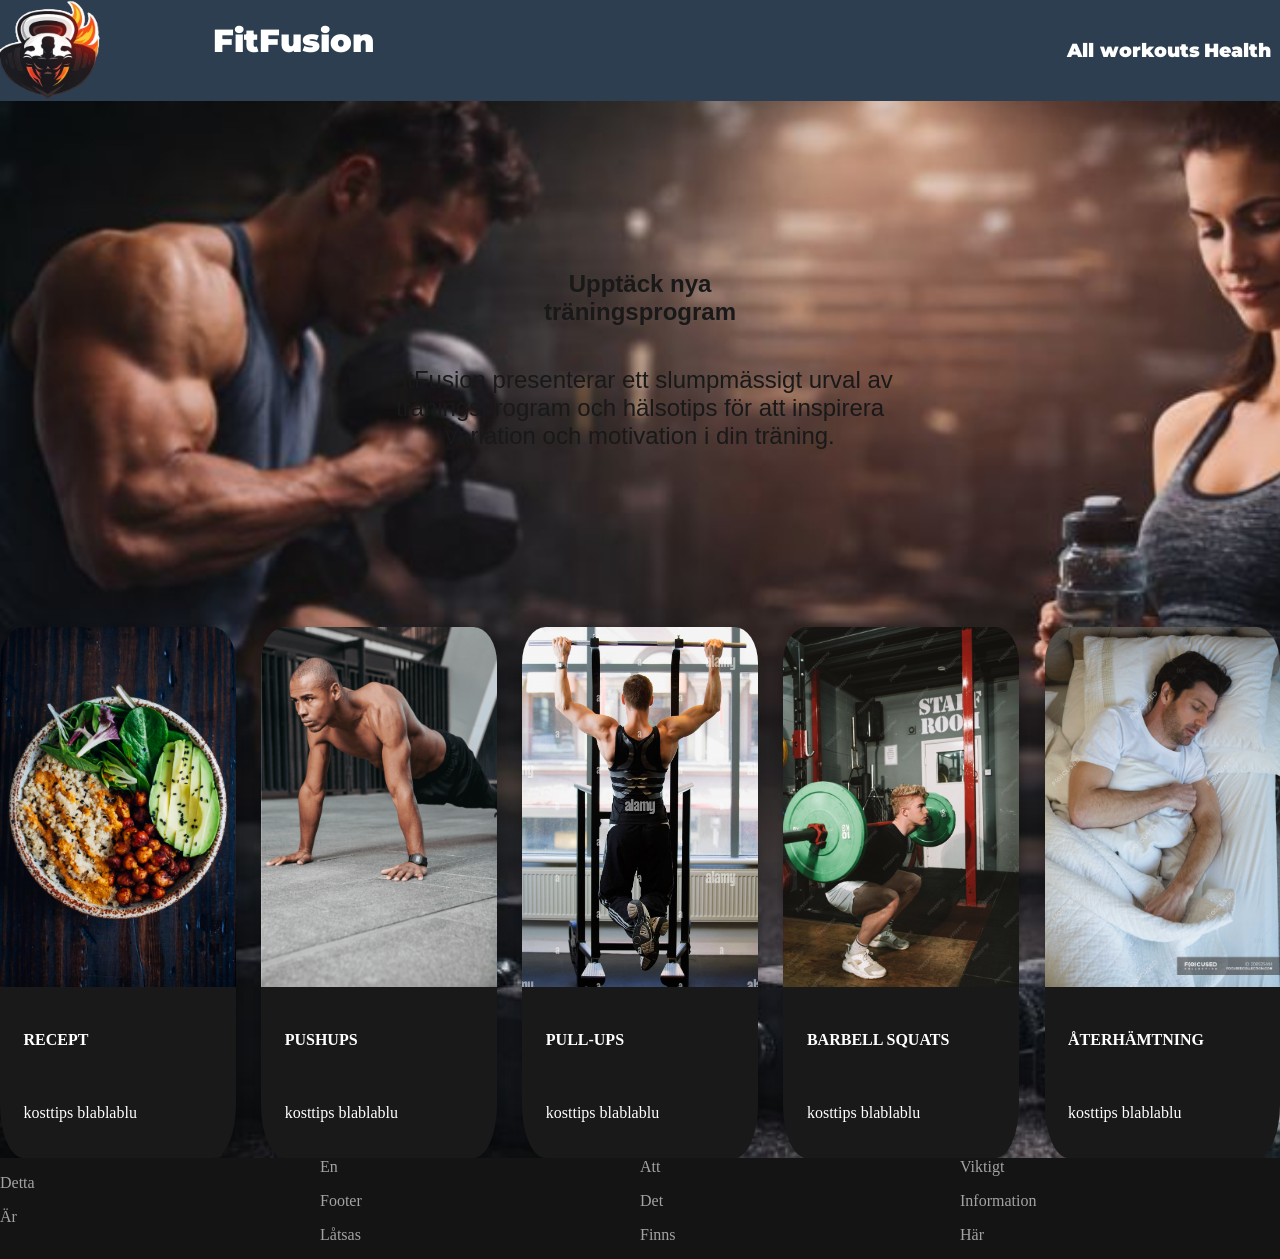
<file: index.html>
<!DOCTYPE html>
<html lang="sv">
<head>
    <meta charset="UTF-8">
    <meta name="viewport" content="width=device-width, initial-scale=1.0">
    <title>Document</title>
    <link rel="stylesheet" href="css/style.css">
    <link rel="preconnect" href="https://fonts.googleapis.com">
<link rel="preconnect" href="https://fonts.gstatic.com" crossorigin>
<link href="https://fonts.googleapis.com/css2?family=Montserrat:ital,wght@0,100..900;1,100..900&display=swap" rel="stylesheet">
</head>
<body style="background-color:#191919">
    <div class="container1"> 
        <header id="header1"> 
                <img id="logo" src="img/ChatGPT_Image_11_jan.2026_20_43_08.png" alt="logo">
        <h1 id="subheader"><a class="textHEADER" href="index.html"> FitFusion </a></h1>
                <nav id="nav1">
                    <a class="textHEADER" href="workouts.html">All workouts</a>
                    <a class="textHEADER" href="health.html">Health</a>
                </nav>

        </header>

    
        <div class="content">
            <div id="placeholder">
                <h1 class="maintext" >Upptäck nya <br>träningsprogram</h1>
                <p class="maintext" >FitFusion presenterar ett slumpmässigt urval av<br> träningsprogram och hälsotips för att inspirera <br> variation och motivation i din träning.</p>
            </div>
            <main id="main1">
                <div class="card">
                    <img class="cardimg" src="img/easy-vegan-dinner-recipes-healthy-3.jpg" alt="healthy food">
                    <div class="containerCard">
                        <h4 class="cardtext"><b>RECEPT</b></h4>
                        <p class="cardtext">kosttips blablablu</p>
                    </div>
                </div>
                <div class="card">
                    <img class="cardimg" src="img/Athlete-Doing-Push-Ups.png" alt="Athlete-Doing-Push-Up" >
                    <div class="containerCard">
                        <h4 class="cardtext"><b>PUSHUPS</b></h4>
                        <p class="cardtext">kosttips blablablu</p>
                    </div>
                </div>
                <div class="card">
                    <img class="cardimg" src="img/male-athlete-doing-pull-ups-in-gym-BYGJKM.jpg" alt="Athlete doing pull ups">
                    <div class="containerCard">
                        <h4 class="cardtext"><b>PULL-UPS</b></h4>
                        <p class="cardtext">kosttips blablablu</p>
                    </div>
                </div>
                <div class="card">
                    <img class="cardimg" src="img/vertical-full-length-shot-handsome-sportsman-working-out-with-barbell-doing-squats-gym_118628-5544-994138865.jpg" alt="athlete doing squats">
                    <div class="containerCard">
                        <h4 class="cardtext"><b>BARBELL SQUATS</b></h4>
                        <p class="cardtext">kosttips blablablu</p>
                    </div>
                </div>
                <div class="card">
                    <img class="cardimg" src="img/sleeping.jpg" alt="person sleeping" >
                    <div class="containerCard">
                        <h4 class="cardtext"><b>ÅTERHÄMTNING</b></h4>
                        <p class="cardtext">kosttips blablablu</p>
                    </div>
                </div>
            </main>
        </div>
        <footer id="footer1">
            <p>Detta</p>
            <p>Är</p>
            <p>En</p>
            <p>Footer</p>
            <p>Låtsas</p>
            <p>Att</p>
            <p>Det</p>
            <p>Finns</p>
            <p>Viktigt</p>
            <p>Information</p>
            <p>Här</p>
        </footer>
    </div>
</body>
</html>
</file>
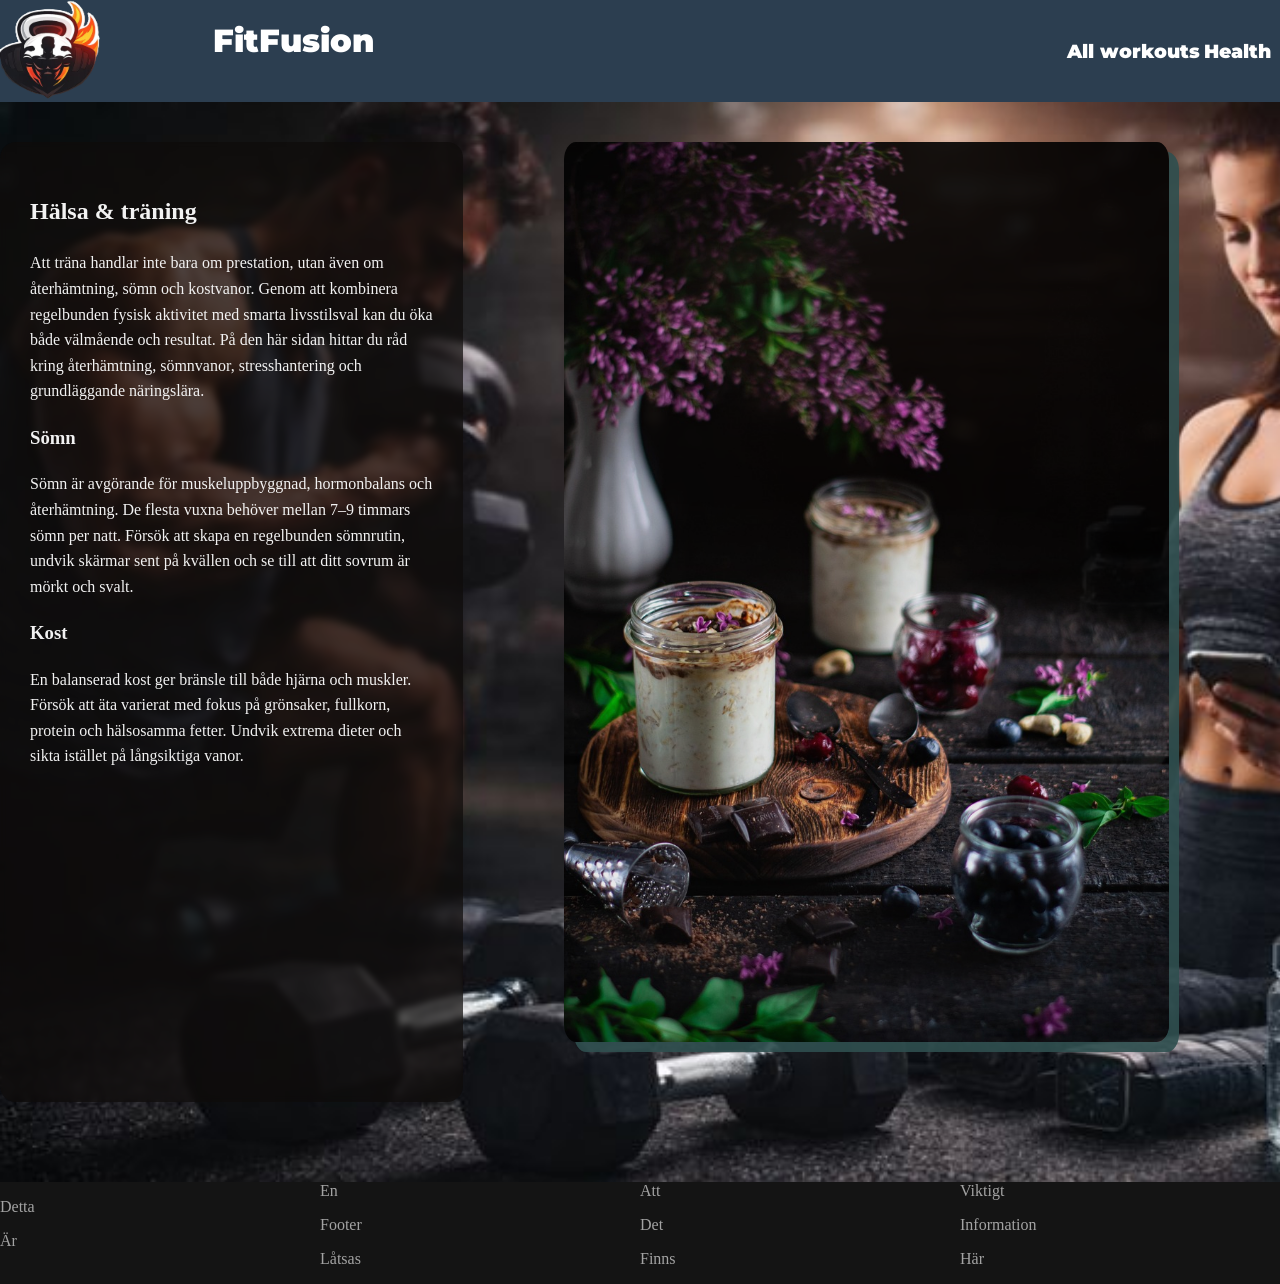
<file: health.html>
<!DOCTYPE html>
<html lang="sv">
<head>
    <meta charset="UTF-8">
    <meta name="viewport" content="width=device-width, initial-scale=1.0">
    <title>Document</title>
    <link rel="stylesheet" href="css/style.css">
    <link rel="preconnect" href="https://fonts.googleapis.com">
    <link rel="preconnect" href="https://fonts.gstatic.com" crossorigin>
    <link href="https://fonts.googleapis.com/css2?family=Montserrat:ital,wght@0,100..900;1,100..900&display=swap" rel="stylesheet">
</head>
<body style="background-color:#191919">
    <div class="container2"> 
        <header id="header1"> 
                <img id="logo" src="img/ChatGPT_Image_11_jan.2026_20_43_08.png" alt="logo">
            <h1 id="subheader"><a class="textHEADER" href="index.html"> FitFusion </a></h1>
                <nav id="nav1">
                    <a class="textHEADER" href="workouts.html">All workouts</a>
                    <a class="textHEADER" href="health.html">Health</a>
                </nav>

        </header>
    
        <div id="healthContent">
            <div id="leftContent">
            <h2>Hälsa & träning</h2>
            <p>
                Att träna handlar inte bara om prestation, utan även om återhämtning, sömn och kostvanor. 
                Genom att kombinera regelbunden fysisk aktivitet med smarta livsstilsval kan du öka både 
                välmående och resultat. På den här sidan hittar du råd kring återhämtning, sömnvanor, 
                stresshantering och grundläggande näringslära.

            </p>
            <h3>Sömn</h3>
            <p>
                Sömn är avgörande för muskeluppbyggnad, hormonbalans och återhämtning. 
                De flesta vuxna behöver mellan 7–9 timmars sömn per natt. Försök att skapa en 
                regelbunden sömnrutin, undvik skärmar sent på kvällen och se till att ditt sovrum 
                är mörkt och svalt.
            </p>
            <h3>Kost</h3>
            <p>
                En balanserad kost ger bränsle till både hjärna och muskler. Försök att äta 
                varierat med fokus på grönsaker, fullkorn, protein och hälsosamma fetter. 
                Undvik extrema dieter och sikta istället på långsiktiga vanor.
            </p>
            </div>
            <main id="rightContent">
            <img id="rightImg" src="img/porridge-7188630_1280.jpg" alt="">
            </main>
        </div>
        <footer id="footer1">
            <p>Detta</p>
            <p>Är</p>
            <p>En</p>
            <p>Footer</p>
            <p>Låtsas</p>
            <p>Att</p>
            <p>Det</p>
            <p>Finns</p>
            <p>Viktigt</p>
            <p>Information</p>
            <p>Här</p>
        </footer>
    </div>
</body>
</html>
</file>
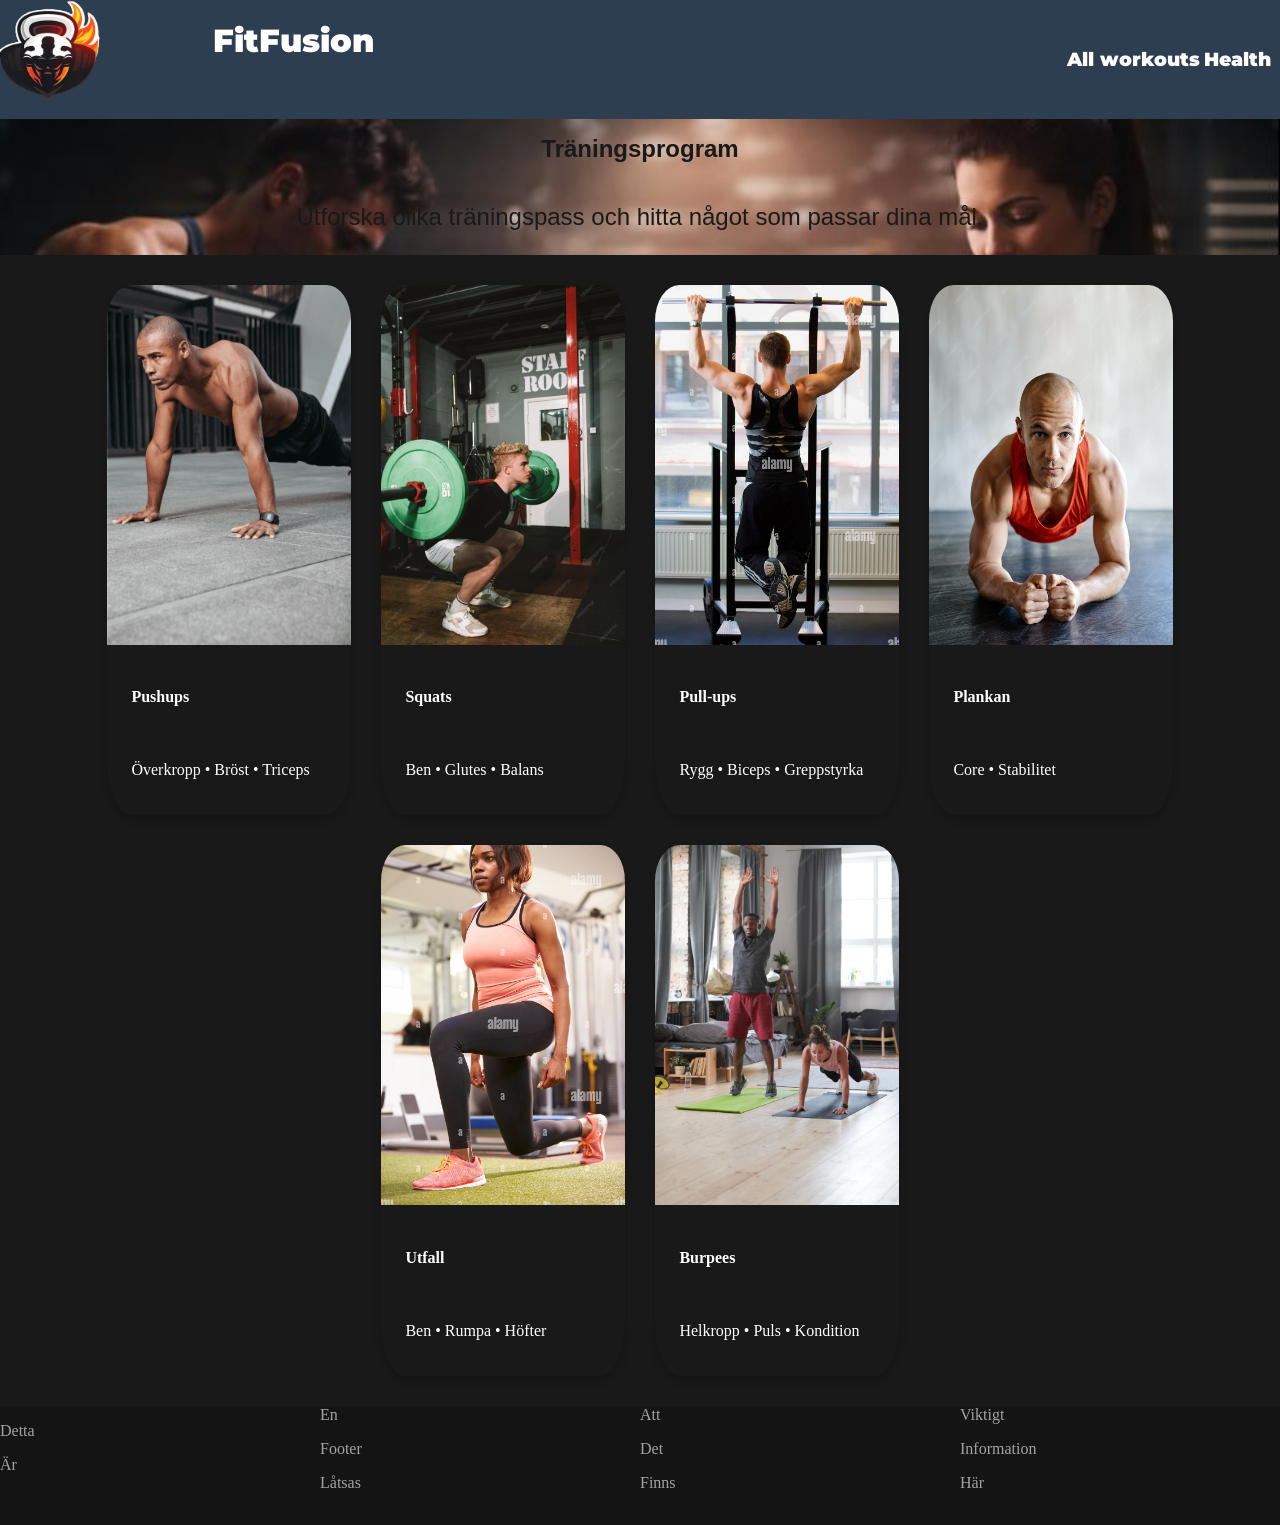
<file: workouts.html>
<!DOCTYPE html>
<html lang="sv">
<head>
    <meta charset="UTF-8">
    <meta name="viewport" content="width=device-width, initial-scale=1.0">
    <title>Workouts</title>
    <link rel="stylesheet" href="css/style.css">
    <link rel="preconnect" href="https://fonts.googleapis.com">
    <link rel="preconnect" href="https://fonts.gstatic.com" crossorigin>
    <link href="https://fonts.googleapis.com/css2?family=Montserrat:ital,wght@0,100..900;1,100..900&display=swap" rel="stylesheet">
</head>

<body style="background-color:#191919">

<div class="container3">

    <header id="header1">
        <img id="logo" src="img/ChatGPT_Image_11_jan.2026_20_43_08.png" alt="logo">
        <h1 id="subheader"><a class="textHEADER" href="index.html">FitFusion</a></h1>

        <nav id="nav1">
            <a class="textHEADER" href="workouts.html">All workouts</a>
            <a class="textHEADER" href="health.html">Health</a>
        </nav>
    </header>

    <div id="workoutTop">
        <h1 class="maintext">Träningsprogram</h1>
        <p class="maintext">Utforska olika träningspass och hitta något som passar dina mål.</p>
    </div>

    <main id="workoutCards">
                    <div class="card">
                <img class="cardimg" src="img/Athlete-Doing-Push-Ups.png" alt="Athlete-Doing-Push-Up">
                <div class="containerCard">
                    <h4 class="cardtext"><b>Pushups</b></h4>
                    <p class="cardtext">Överkropp • Bröst • Triceps</p>
                </div>
            </div>

            <div class="card">
                <img class="cardimg" src="img/vertical-full-length-shot-handsome-sportsman-working-out-with-barbell-doing-squats-gym_118628-5544-994138865.jpg" alt="athlete doing squats">
                <div class="containerCard">
                    <h4 class="cardtext"><b>Squats</b></h4>
                    <p class="cardtext">Ben • Glutes • Balans</p>
                </div>
            </div>

            <div class="card">
                <img class="cardimg" src="img/male-athlete-doing-pull-ups-in-gym-BYGJKM.jpg" alt="athlete doing pull ups">
                <div class="containerCard">
                    <h4 class="cardtext"><b>Pull-ups</b></h4>
                    <p class="cardtext">Rygg • Biceps • Greppstyrka</p>
                </div>
            </div>

            <div class="card">
                <img class="cardimg" src="img/gym-floor-portrait-fitness-man-focus-plank-exercise-health-motivation-core-strength-building-bodybuilding-training-hard-work-commitment-person-doing-muscle-development-workout_590464-187073-299.jpg" alt="athelte doing plank">
                <div class="containerCard">
                    <h4 class="cardtext"><b>Plankan</b></h4>
                    <p class="cardtext">Core • Stabilitet</p>
                </div>
            </div>

            <div class="card">
                <img class="cardimg" src="img/woman-doing-lunges-in-a-gym-vertical-F09ETE.jpg" alt="at hlete doing lunges">
                <div class="containerCard">
                    <h4 class="cardtext"><b>Utfall</b></h4>
                    <p class="cardtext">Ben • Rumpa • Höfter</p>
                </div>
            </div>

            <div class="card">
                <img class="cardimg" src="img/vertical-long-shot-young-black-man-caucasian-woman-doing-burpees-workout-home_622301-263-1179506034.jpg" alt="2 athletes doing burpees">
                <div class="containerCard">
                    <h4 class="cardtext"><b>Burpees</b></h4>
                    <p class="cardtext">Helkropp • Puls • Kondition</p>
                </div>
</div>
    </main>
      <footer id="footer1">
            <p>Detta</p>
            <p>Är</p>
            <p>En</p>
            <p>Footer</p>
            <p>Låtsas</p>
            <p>Att</p>
            <p>Det</p>
            <p>Finns</p>
            <p>Viktigt</p>
            <p>Information</p>
            <p>Här</p>
        </footer>
    </div>
</body>
</html>
</file>
<file: css/style.css>
/*INDEX OCH GLOBAL*/
.container1{
    display:grid;
    min-height: 100vh;
    grid-template-columns: 1fr 1fr 1fr 1fr 1fr;
    grid-template-rows: 8% 1fr 1fr 8%;
    grid-template-areas:
    'hd hd hd hd hd'
    'ct ct ct ct ct'
    'ct ct ct ct ct'
    'ft ft ft ft ft';
}
body{
    margin: 0;
}
#header1{
    display: grid;
    grid-area:hd;
    background-color: #2C3E50; 
    height:100%;
    grid-template-columns: 1fr 4fr 1fr;
    grid-template-areas:
    'lg h2 nv';
}
#nav1{
    grid-area:nv;
    display:flexbox;
    justify-content: center;
    align-content: center;
    font-size: larger;
}
#logo{
    grid-area:lg;
}
#subheader{
    grid-area:h2;
}
#placeholder{
    grid-area:tp;
    display:flex;
    align-items: center;
    justify-content: center;
    flex-direction: column;
}
#main1{
    grid-area:mn;
    display:flex;
    justify-content: space-between;
    gap:2%;
}
#footer1{
    grid-area:ft;
    column-count: 4;
    column-gap:0;
    color:#a3a3a3;
    width: 100%;
    background: #141414;
}
.card {
    box-shadow: 0 4px 8px 0 rgba(0,0,0,0.2);
    border-radius: 10%;
    background-color: #191919;
    width: 20%;
    
}

.containerCard{
    padding: 0 0 2px 10%;
white-space: pre-line;
}
.cardimg{
    border-radius: 10% 10% 0 0;
    height: 40vh;
    width: 100%;
}
.content{
    display:grid;
    grid-area:ct;
    background-image: url("../img/bakgrundhomepageWU.jpeg");
    background-repeat: no-repeat;
    background-size: cover;
    
    grid-template-columns: 1fr 1fr 1fr 1fr 1fr;
    grid-template-rows: 3fr 3fr;
    grid-template-areas: 
    "tp tp tp tp tp"
    "mn mn mn mn mn";
}

.cardtext{
    color: #ffffff;

}
.maintext{
    font-size: 150%; 
    text-align: center; 
    color:#191919; 
    font-family:Impact, Haettenschweiler, 'Arial Narrow Bold', sans-serif;
}


.textHEADER {
    font-family: "Montserrat", sans-serif;
    font-optical-sizing: auto;
    font-weight: 900;
    color:#ffffff;
    text-decoration:none;
}

a:hover{
    color:#E74C3C;
}

img{
    max-width: 100%;
    height: auto;
}

/*HEALTH*/
.container2{
    display:grid;
    min-height: 100vh;
    grid-template-columns: 1fr 1fr 1fr 1fr 1fr;
    grid-template-rows: 8% 60vh 60vh 8%;
    grid-template-areas:
    'hd hd hd hd hd'
    'ct ct ct ct ct'
    'ct ct ct ct ct'
    'ft ft ft ft ft';
}
#main2{
    grid-area:mn;
    display:flex;
    justify-content: space-between;
    gap:2%;
}

#healthContent{
    grid-area: ct;
    display: grid;
    grid-template-columns: 2fr 3fr;
    gap: 20px;                      
    background-image: url("../img/bakgrundhomepageWU.jpeg");
    background-repeat: no-repeat;
    background-size: cover;
    
}

#leftContent {
    background: rgba(15, 12, 10, 0.70);
    color: #f2f2f2;
    padding: 30px;
    border-radius: 16px;
    backdrop-filter: blur(3px);
    line-height: 1.6;
    max-height: 100vh;
    margin: 40px 0;
    height: auto;
    width: 80%;
}

#rightContent {
    display:flex;
    width: 80%;
    height:auto;
    border-radius: 15px;
    max-height: 100vh;
    margin: 40px ;
    justify-content:flex-end;
}
#rightImg{
    border-radius: 2%;
    box-shadow: 10px 10px darkslategray;
    opacity: 0.90;
    float:right;
}


/* WORKOUTS */ 
.container3{
    display:grid;
    min-height: 100vh;
    grid-template-columns: 1fr 1fr 1fr 1fr 1fr;
    grid-template-rows: 8% auto auto 8%;
    grid-template-areas:
    'hd hd hd hd hd'
    'wt wt wt wt wt'
    'wc wc wc wc wc'
    'ft ft ft ft ft';
}

#workoutTop{
    grid-area: wt;
    background-image: url(../img/bakgrundhomepageWU.jpeg);
    background-size:cover;
    display: flex;
    flex-direction: column;
    align-items: center;
    justify-content: center;
    
}
#workoutCards{
    grid-area:wc;
    display:flex;
    flex-wrap:wrap;
    justify-content: center;
    gap:30px;
    padding:30px;
}
.workoutCards{
     box-shadow: 0 4px 8px 0 rgba(0,0,0,0.2);
    border-radius: 10%;
    background-color: #191919;
    width: 20%;
    padding: 0 0 2px 10%;
white-space: pre-line;
}
</file>
